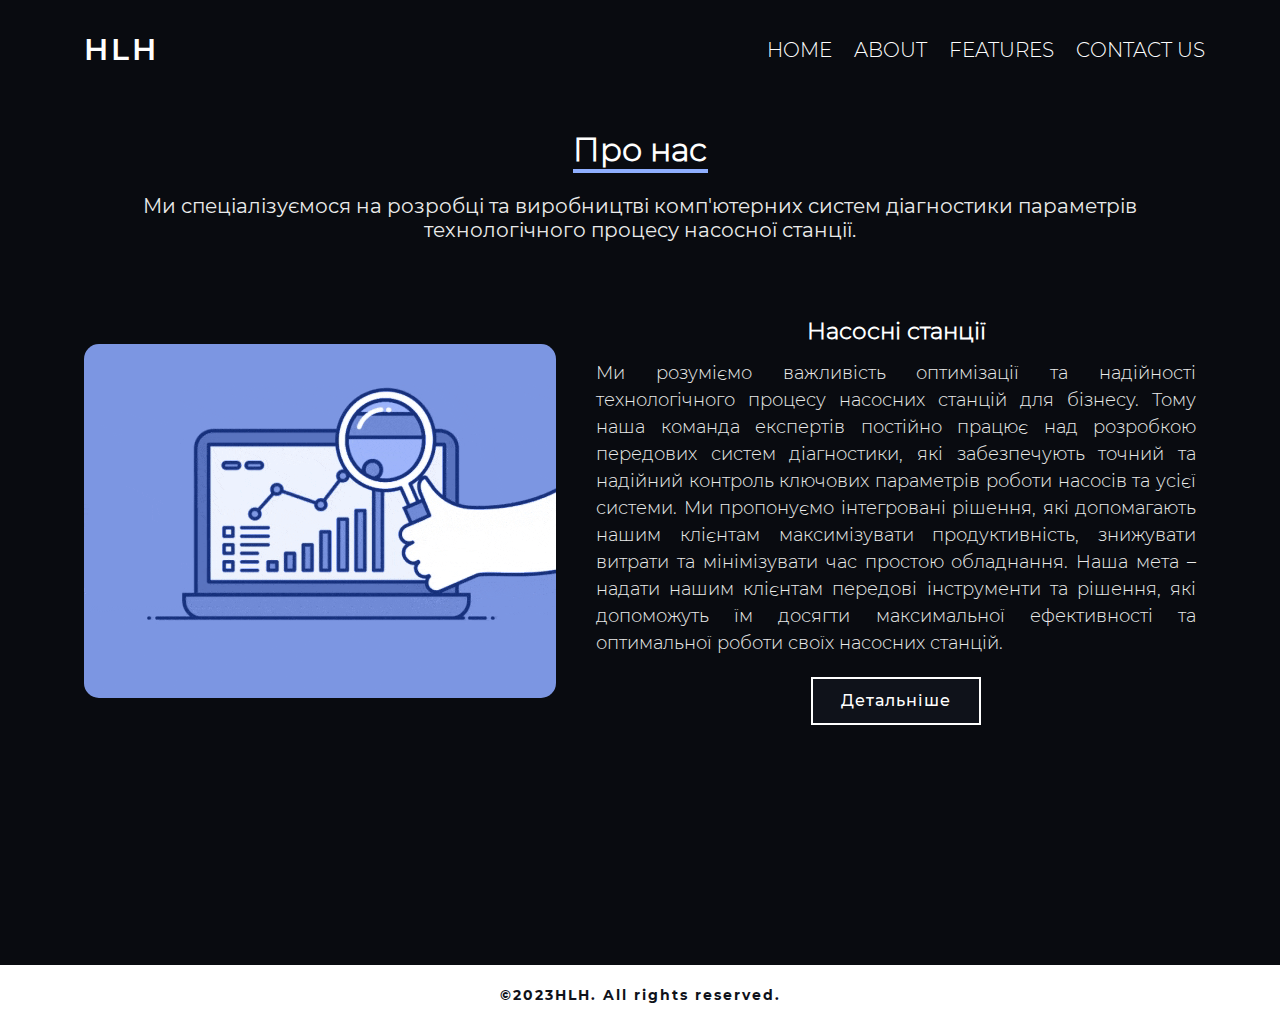
<file: about.html>
<!DOCTYPE html>
<html lang="en">
<head>

	<meta charset="UTF-8">
	<meta http-equiv="X-UA-Compatible" content="IE=edge">
	<meta name="viewport" content="width=device-width, initial-scale=1.0">

	<title>HLH</title>
	
	<link rel="icon" type="image/x-icon" href="img/icon.png">
	<link rel="stylesheet" href="css/main.css">
	<link rel="stylesheet" href="css/header.css">
	<link rel="stylesheet" href="css/about.css">
	<link rel="stylesheet" href="css/modal.css">
	<link rel="stylesheet" href="https://cdnjs.cloudflare.com/ajax/libs/font-awesome/6.4.0/css/all.min.css" integrity="sha512-iecdLmaskl7CVkqkXNQ/ZH/XLlvWZOJyj7Yy7tcenmpD1ypASozpmT/E0iPtmFIB46ZmdtAc9eNBvH0H/ZpiBw==" crossorigin="anonymous" referrerpolicy="no-referrer" />

	<script src="js/app.js" defer></script>
	<script src="js/toggleBtnscr.js" defer></script>

</head>

<body>
	<div class="box-area">
		<header>
			<div class="navbar">
				<h1 class="logo">HLH</h1>
				<ul class="links">
					<li><a href="index.html">HOME</a></li>
					<li><a href="about.html">ABOUT</a></li>
					<li><a href="features.html">FEATURES</a></li>
					<li><a href="contact us.html">CONTACT US</a></li>
				</ul>
				<div class="toggle_btn"><i class="fa-solid fa-bars"></i></div>
			</div>
	
			<div class="dropdown_menu">
				<li><a href="index.html">HOME</a></li>
				<li><a href="about.html">ABOUT</a></li>
				<li><a href="features.html">FEATURES</a></li>
				<li><a href="contact us.html">CONTACT US</a></li>
			</div>
		</header>
		<div class="heading">
			<h1>Про нас</h1>
			<p>Ми спеціалізуємося на розробці та виробництві комп'ютерних систем 
			діагностики параметрів технологічного процесу насосної станції.</p>
		</div>
		<div class="ccontainer">
			<section class="about">
				<div class="about-image">
					<img src="img/diagn.gif" alt="">
				</div>
				<div class="about-content">
					<h2>Насосні станції</h2>
					<p>Ми розуміємо важливість оптимізації та надійності технологічного 
					процесу насосних станцій для бізнесу. Тому наша команда експертів 
					постійно працює над розробкою передових систем діагностики, які забезпечують 
					точний та надійний контроль ключових параметрів роботи насосів та усієї 
					системи. Ми пропонуємо інтегровані рішення, які допомагають нашим клієнтам 
					максимізувати продуктивність, знижувати витрати та мінімізувати час простою 
					обладнання. Наша мета – надати нашим клієнтам передові інструменти та рішення, 
					які допоможуть їм досягти максимальної ефективності та оптимальної роботи своїх
					насосних станцій.</p>
					<button class="section__button">Детальніше</button>
				</div>
			</section>
		</div>
		<footer>
				<div class="footer">&copy;<span> 2023</span><span> HLH. All rights reserved.</span></div>
		</footer>
	</div>
</body>
</html>
</file>
<file: css/main.css>
* {
	margin: 0;
	padding: 0;
	box-sizing: border-box;
}
:root {
	--index: calc(1vw + 1vh);
	--color-header: #FFFFFF;
	--color-text: #FFFFFF;
	--parametr-gap: calc(var(--index) * 10);
}
@font-face {
	font-family: Montserrat-a;
	src: url(../font/Montserrat-Thin.woff);
}
@font-face {
	font-family: Montserrat-b;
	src: url(../font/Montserrat-Light.woff);
}
@font-face {
	font-family: Montserrat-c;
	src: url(../font/Montserrat-ExtraLight.woff);
}
@font-face {
	font-family: Montserrat-d;
	src: url(../font/Montserrat-Regular.woff);
}
@font-face {
	font-family: Montserrat-e;
	src: url(../font/Montserrat-Medium.woff);
}
@font-face {
	font-family: Montserrat-f;
	src: url(../font/Montserrat-Bold.woff);
}
@font-face {
	font-family: Montserrat-g;
	src: url(../font/Montserrat-ExtraBold.woff);
}
@font-face {
	font-family: Montserrat-h;
	src: url(../font/Montserrat-SemiBold.woff);
}
@font-face {
	font-family: Montserrat-k;
	src: url(../font/Montserrat-Black.woff);
}
h1, h2, h3, h4, h5, h6 {
	font-family: Montserrat-b;
}
body {
	background-color: #090b10;
	color: #fafafa;
	font-family: Montserrat-b;
	overflow-x: hidden;
	text-align: center;
}

.banner-area {
	background-image: url(https://acszigalen.cloudimg.io/v7/https%3A%2F%2Flive-resources-e2e-sales.ksb.com%2Fresource%2Fimage%2F399518%2Flandscape_ratio16x9%2F3300%2F1856%2F8d0e21e0e57959ae23c5c9eaee38ced4%2FAD544F16193E83A50E958A963E00E5F5%2Fpic-map-saudi-arabia.png?ci_url_encoded=1&width=900&height=507);
	background-size: cover;
	background-position: center center;
	top: 100px;
	height: 100vh;
	width: 100%;
	position: fixed;
}
.banner-area::after {
	content: '';
	position: absolute;
	top: 0;
	left: 0;
	display: block;
	width: 100%;
	height: 100%;
	background: #090b10;
	opacity: .8;
	z-index: -1;
}
.banner-area h2 {
	padding-top: 8%;
	font-size: 120px;
	font-family: Montserrat-a;
	color: #ffffff;
}
.content-area {
	width: 100%;
	height: 100%;
	position: relative;
	background: #090b10;
	top: 800px;
}

.container {
	padding: 0 4vw;
}
.param {
	padding: calc(var(--index) * 4) 0;
}
.parametr {
	display: flex;
	padding: calc(var(--index)) 0;
}
.parametr-left {
	display: flex;
	padding: 70px;
	
}
.parametr-right {
	display: flex;
	padding: calc(var(--index) * 2.5) 0;
}
.parametr > * {
	flex: 1;
	display: flex;
	align-items: center;
	flex-direction: column;
}
.parametr_item {
	max-width: calc(var(--index) * 11);
	margin-bottom: var(--parametr-gap);
}
.parametr_items {
	font-size: 24px;
	max-width: calc(var(--index) * 19);
	margin-bottom: var(--parametr-gap);
}
.vr {
	border-left: 70px solid #8FAFFF;
    height: 550px;
    position: absolute;
    left: 50%;
    margin-left: -25px;
}

/* FOOTER */
.footer {
	font-family: Montserrat-f;
	font-size: 14px;
	letter-spacing: 2px;
	height: 60px;
	background: #ffffff;
	color: #0f121a;
	justify-content: center;
	align-items: center;
	display: flex;
}

  /* TEXT-BLOCK */
.text-block {
	color: var(--color-text);
	position: relative;
	text-align: center;
}
.text-block__h {
	font-size: 32px;
	line-height: 32px;
	margin-bottom: 24px;
	
}
.text-block__p {
	line-height: 25px;
	margin-bottom: 48px;
	text-align: justify;
} 

@media screen and (max-width: 1450px) {
	.text-block__h {
		font-size: 24px;
	}
	.text-block__p {
		font-size: 18px;
	}
}
@media screen and (max-width: 1080px) {
	.text-block__p {
		font-size: 15px;
	}
	.vr {
		border-left: 50px solid #8FAFFF;
		height: 450px;
	}
}
</file>
<file: css/header.css>
li {
	list-style: none;
}
header {
	position: relative;
	height: 100px;
	width: 100vw;
	z-index: 2;
}
.navbar {
	background-color: #090b10;
	width: 100%;
	display: flex;
	align-items: center;
	justify-content: space-between;
	padding: 0 5%;
	position: fixed;
}
.navbar .logo {
	font-size: 30px;
	font-family: Montserrat-h;
	color: #FFFFFF;
	letter-spacing: 3px;
	width: 10%;
	float: left;
	text-align: center;
	line-height: 100px;
}

.navbar ul {
	list-style: none;
	display: flex;
}
.navbar ul li a {
	text-decoration: none;
	color: white;
	font-size: 20px;
	transition: all 0.3s;
	padding: 36px 10px;
	margin: 0 1px;
	font-weight: 500;
}
.navbar ul li a:hover {
	background: #ffffff;
	color: #090b10;
} 

.navbar .toggle_btn {
	color: #FFFFFF;
	font-size: 28px;
	cursor: pointer;
	display: none;
}

.dropdown_menu {
	font-family: Montserrat-e;
	display: none;
	position: fixed;
	right: 40px;
	top: 65px;
	height: 0;
	width: 300px;
	background: rgba(25, 32, 43, 0.267);
	backdrop-filter: blur(10px);
	overflow: hidden;
	transition: height 0.2s cubic-bezier(0.175, 0.885, 0.32, 1.275);
	z-index: 1;
}
.dropdown_menu.open {
	height: 160px;
}
.dropdown_menu li a {
	text-decoration: none;
	color: white;
	display: flex;
	font-size: 14px;
	transition: all 0.3s;
	padding: 11px;
	align-items: center;
	justify-content: center;
}
.dropdown_menu li a:hover {
	background: #ffffff;
	color: #090b10;
}

@media (max-width: 768px) {
	.navbar .links {
		display: none;
	}
	.navbar .toggle_btn {
		display: block;
	}
	.dropdown_menu {
		display: block;
	}
}

@media (max-width: 550px) {
	.dropdown_menu {
		left: 32px;
		width: unset;
	}
}
</file>
<file: css/about.css>
.heading {
	width: 90%;
	display: flex;
	justify-content: center;
	align-items: center;
	flex-direction: column;
	text-align: center;
	margin: 30px auto;
} 
.heading h1 {
	font-size: 32px;
	color: #fff;
	margin-bottom: 25px;
	position: relative;
}
.heading h1::after {
	content: "";
	position: absolute;
	width: 135px;
	height: 4px;
	display: block; 
	margin: 0 auto;
	background-color: #8FAFFF;
}
.heading p {
	font-size: 20px;
	color: #ebebeb;
	margin-bottom: 35px;
	font-family: Montserrat-d;
}
.ccontainer {
	width: 90%;
	margin: 0 auto;
	padding: 10px 20px;
	margin-bottom: 230px;
}
.about {
	display: flex;
	justify-content: space-between;
	align-items: center;
	flex-wrap: wrap;
}
.about-image {
	margin-right: 40px;
	overflow: hidden;
	border-radius: 15px;
}
.about-image img {
	max-width: 100%;
	height: auto;
	display: block;
	transition: 0.5s ease;
}
.about-image:hover img{
	transform: scale(1.4);
}
.about-content {
	flex: 1;
}
.about-content h2 {
	font-size: 23px;
	margin-bottom: 15px;
	color: #ffffff;
}
.about-content p {
	font-size: 18px;
	line-height: 1.5;
	color: #ebebeb;
	margin-bottom: 20px;
	text-align: justify;
}
.about-content .read-more {
	display: inline-block;
	padding: 10px 20px;
	background-color: #8FAFFF;
	color: #fff;
	font-size: 19px;
	text-decoration: none;
	margin-top: 15px;
	transition: 0.3s ease;
}
.about-content .read-more:hover {
	background-color: #7592de;
}

@media screen and (max-width: 768px) {
	.heading {
		padding: 0px 20px;
	}
	.heading p {
		font-size: 17px;
		margin-bottom: 0px;
	}
	.ccontainer {
		padding: 0px;
	}
	.about {
		padding: 20px;
		flex-direction: column;
	}
	.about-image {
		margin-right: 0px;
		margin-bottom: 20px;
	}
	.about-content p {
		padding: 0px;
		font-size: 16px;
	}
	.about-content .read-more {
		font-size: 16px;
	}
}
</file>
<file: css/modal.css>
/* BUTTON */
.section__button, .modal__close, .refresh__button {
	align-items: center;
	background-color: #0f121a;
	border: 2px solid rgb(255, 255, 255);
	box-sizing: border-box;
	color: rgb(255, 255, 255);
	cursor: pointer;
	display: inline-flex;
	fill: #000;
	font-family: Montserrat-e;
	font-size: 16px;
	height: 48px;
	justify-content: center;
	letter-spacing: 1px;
	line-height: 24px;
	min-width: 140px;
	outline: 0;
	padding: 0 17px;
	text-align: center;
	text-decoration: none;
	transition: all .3s;
	user-select: none;
	-webkit-user-select: none;
	touch-action: manipulation;
  }
  
  /* .section__button, .modal__close :focus {
	color: #ffffff;
  } */
  
  .section__button:hover {
	border-color: #8FAFFF;
	color: #8FAFFF;
	fill: #8FAFFF;
  }
  
  .section__button:active {
	border-color: #8FAFFF;
	color: #8FAFFF;
	fill: #8FAFFF;
  }
  .modal__close:hover {
	border-color: #8FAFFF;
	color: #8FAFFF;
	fill: #8FAFFF;
  }
  
  .modal__close:active {
	border-color: #8FAFFF;
	color: #8FAFFF;
	fill: #8FAFFF;
  }
  .refresh__button:hover {
	border-color: #8FAFFF;
	color: #8FAFFF;
	fill: #8FAFFF;
  }
  
  .refresh__button:active {
	border-color: #8FAFFF;
	color: #8FAFFF;
	fill: #8FAFFF;
  }
  
  @media (min-width: 768px) {
	.section__button, .modal__close, .refresh__button {
	  min-width: 170px;
	}
  } 
 
 /* MODAL WINDOW */
.modal {
	position: fixed;
	inset: 0;
	background-color: rgba(0, 0, 0, 0.8);
	display: none;
	cursor: pointer;
	padding: 30px;
	overflow-y: auto;
	
}
.modal__main {
	position: relative;
	width: 900px;
	height: 640px;
	max-width: 100%;
	max-height: 100%;
	background-color: #0F111A;
	margin: auto ;
	color: white;
	padding: 30px;
	cursor: default;
}
.modal__critical {
	position: relative;
	width: 600px;
	height: 200px;
	max-width: 100%;
	max-height: 100%;
	background-color: white;
	margin: auto;
	color: #000;
	padding: 30px;
	cursor: default;
}
.modal__critical p {
	font-family: Montserrat-e;
}
.modal-header {
	background-color: red;
	color: white;
	padding: 20px;
	margin: -30px;
	margin-bottom: 30px;
  }
.close {
	position: absolute;
	top: 3px;
	right: 8px;
	font-size: 28px;
	font-weight: bold;
	cursor: pointer;
  }

.close:hover,
.close:focus {
	color: black;
	text-decoration: none;
	cursor: pointer;
}

.modal__title {
	margin-bottom: 20px;
}
.title__block {
	font-family: Montserrat-g;
}


.modal__close, .refresh__button {
	font-size: 14px;
	height: 36px;
	line-height: 16px;
	min-width: 100px;
	padding: 0 15px;
}

.modal__container form {
	display: flex;
	flex-wrap: wrap;
	flex-direction: column;
	margin-bottom: 30px;
}
  
.modal__container label {
	display: flex;
	cursor: pointer;
	position: relative;
	overflow: hidden;
	margin-bottom: 6px;
}

.modal__container label input {
	position: absolute;
	left: -9999px;
}

.modal__container label input:checked + span {
	background-color: #eeedf4;
	color: rgb(0, 0, 0);
	font-family: Montserrat-h;
}

.modal__container label input:checked + span:before {
	box-shadow: inset 0 0 0 7px #1d1e2d;
}

.modal__container label span {
	display: flex;
	align-items: center;
	padding: 6px 12px 6px 6px;
	transition: 0.25s ease;
	color: #ffffff;
}

.modal__container label span:hover {
	background-color: #d6d6e5;
	color: #0F111A;
	font-family: Montserrat-h;
}

.modal__container label span:before {
	display: flex;
	flex-shrink: 0;
	content: "";
	background-color: #fff;
	width: 24px;
	height: 24px;
	margin-right: 6px;
	transition: 0.25s ease;
	box-shadow: inset 0 0 0 2px #00005c;
}

.modal__source, .modal__under {
	display: flex;
	padding: calc(var(--index)) 0;
}
.modal__diagram__button {
	position: absolute;
	right: 30px;
	bottom: 30px;
}

.section__button3, .section__button4 {
	font-size: 14px;
	height: 36px;
	line-height: 16px;
	min-width: 100px;
	padding: 0 15px;
}

textarea {
	font-family: Montserrat-e;
	font-size: 15px;
	text-align: justify;
	padding: 15px;
	position: absolute;
	right: 30px;
	top: 53px;
}

.modal__close__button {
	position: absolute;
	left: 30px;
	bottom: 30px;
}
.modal .modal__main .modal__source .modal__container span {
	text-align: left;
}

.centered-text {
	opacity: 70%;
	font-size: 42px;
	font-family: Montserrat-h;
	color: rgb(216, 216, 216);
	position: absolute;
	top: 38%;
	left: 44%;
	pointer-events: none;
  }
</file>
